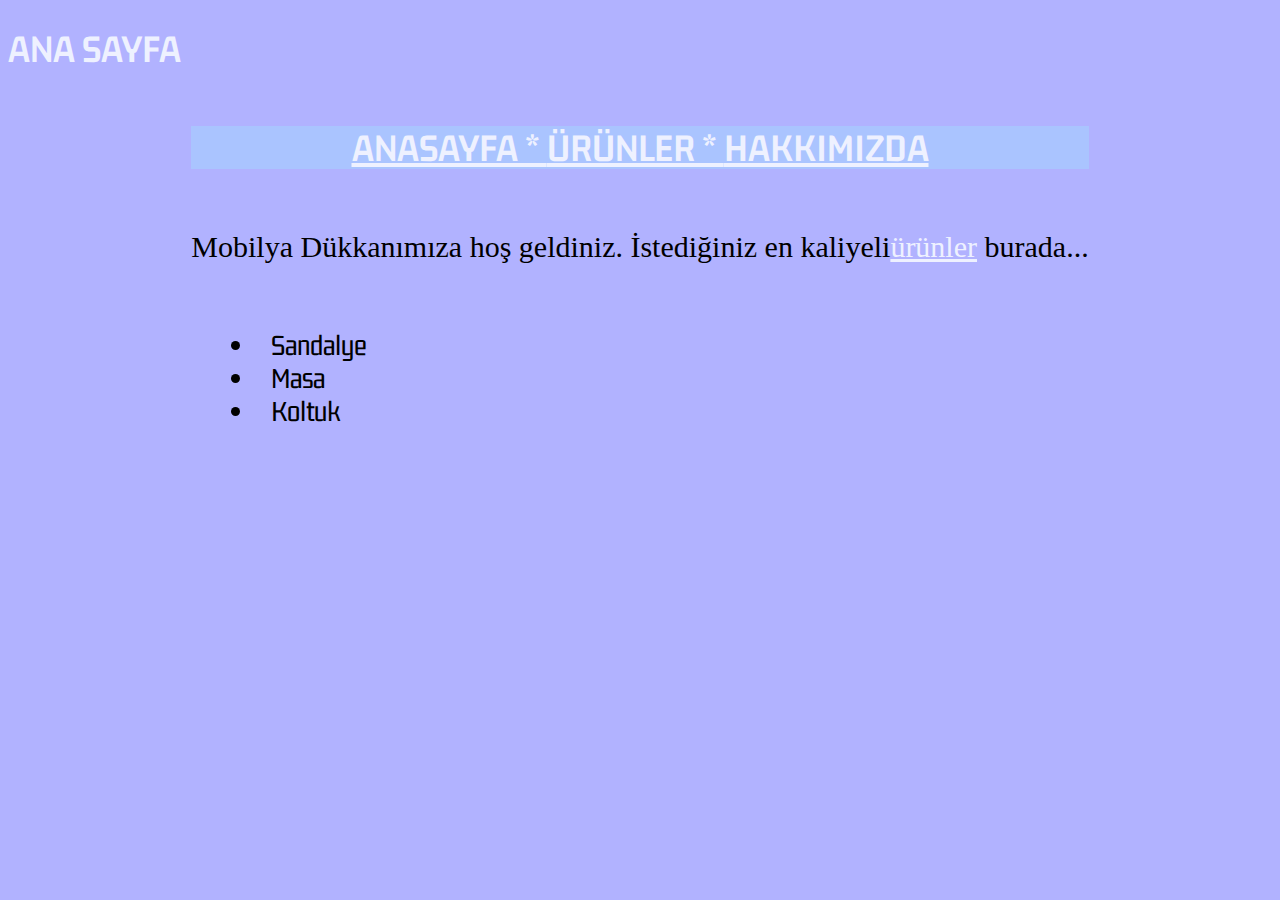
<file: index.html>
<!DOCTYPE html>
<html lang="tr">
<head>
    <meta charset="UTF-8">
    <meta http-equiv="X-UA-Compatible" content="IE=edge">
    <meta name="viewport" content="width=device-width, initial-scale=1.0">
    <title>Ana Sayfa</title>
    <link href="https://fonts.googleapis.com/css2?family=Gemunu+Libre:wght@300&display=swap" rel="stylesheet">
    <link rel="stylesheet" href="css/style.css">
</head>
<body>
    <h1>ANA SAYFA</h1>
    <table class="ortala">
        <tr>
            <th > 
                 <nav>
                    <h1>
                    <a href="index.html"> ANASAYFA * </a><a href="product.html"> ÜRÜNLER * </a><a href="about.html"> HAKKIMIZDA </a> 
                    </h1>
                </nav>
            </th>
        </tr>

         <tr>
            <td> 
           
                 <p>
                    Mobilya Dükkanımıza hoş geldiniz. İstediğiniz en kaliyeli<a href="product.html">ürünler</a>  burada...

                 </p>
        
                </td>

            </tr>    
            <tr>
                <td>
        
                 <ul>
                    <li>Sandalye</li>
                    <li>Masa</li>
                    <li>Koltuk</li>
                  </ul>
      
        </td>

     </tr>
    

    </table>
   
   
    
</body>
</html>
</file>
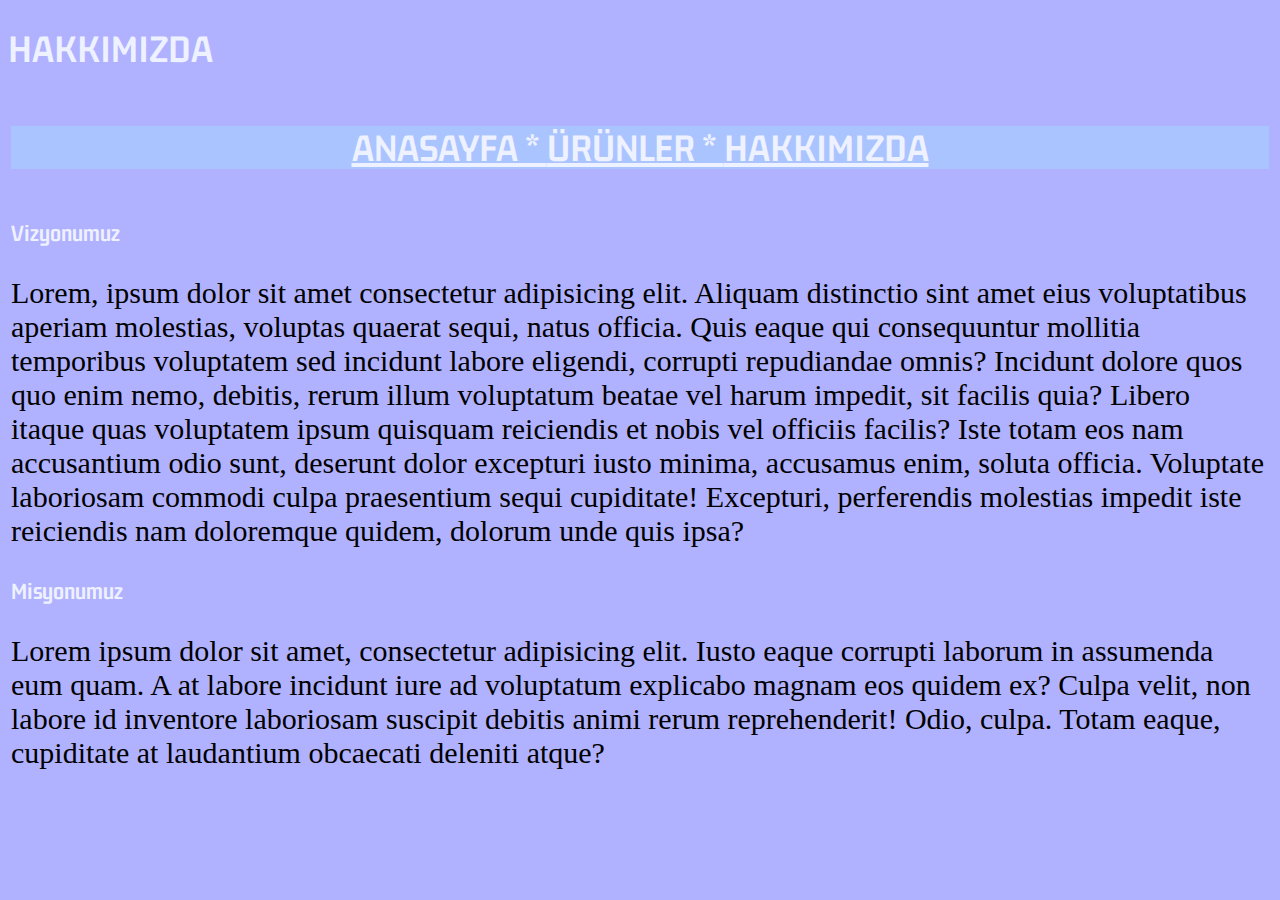
<file: about.html>
<!DOCTYPE html>
<html lang="tr">
    <head>
        <meta charset="UTF-8">
        <meta http-equiv="X-UA-Compatible" content="IE=edge">
        <meta name="viewport" content="width=device-width, initial-scale=1.0">
        <title>Ana Sayfa</title>
        <link href="https://fonts.googleapis.com/css2?family=Gemunu+Libre:wght@300&display=swap" rel="stylesheet">
        <link rel="stylesheet" href="css/style.css">
    </head>
<body>
    <h1>HAKKIMIZDA</h1>
    <table class="ortala">
        <tr>
            <th > 
                 <nav >
                    <h1>
                        <a href="index.html"> ANASAYFA * </a><a href="product.html"> ÜRÜNLER * </a><a href="about.html"> HAKKIMIZDA </a> 
                        </h1>
                </nav>
            </th>
        </tr>

         <tr>
            <td> 
           <h2>Vizyonumuz</h2>
                 <p>
                    Lorem, ipsum dolor sit amet consectetur adipisicing elit. Aliquam distinctio sint amet eius voluptatibus aperiam molestias, voluptas quaerat sequi, natus officia. Quis eaque qui consequuntur mollitia temporibus voluptatem sed incidunt labore eligendi, corrupti repudiandae omnis? Incidunt dolore quos quo enim nemo, debitis, rerum illum voluptatum beatae vel harum impedit, sit facilis quia? Libero itaque quas voluptatem ipsum quisquam reiciendis et nobis vel officiis facilis? Iste totam eos nam accusantium odio sunt, deserunt dolor excepturi iusto minima, accusamus enim, soluta officia. Voluptate laboriosam commodi culpa praesentium sequi cupiditate! Excepturi, perferendis molestias impedit iste reiciendis nam doloremque quidem, dolorum unde quis ipsa?

                 </p>
        
        
                 <h2>Misyonumuz</h2>
        
            <p>
                Lorem ipsum dolor sit amet, consectetur adipisicing elit. Iusto eaque corrupti laborum in assumenda eum quam. A at labore incidunt iure ad voluptatum explicabo magnam eos quidem ex? Culpa velit, non labore id inventore laboriosam suscipit debitis animi rerum reprehenderit! Odio, culpa. Totam eaque, cupiditate at laudantium obcaecati deleniti atque?
            </p>
      
        </td>

     </tr>
    

    </table>


</body>
</html>
</file>
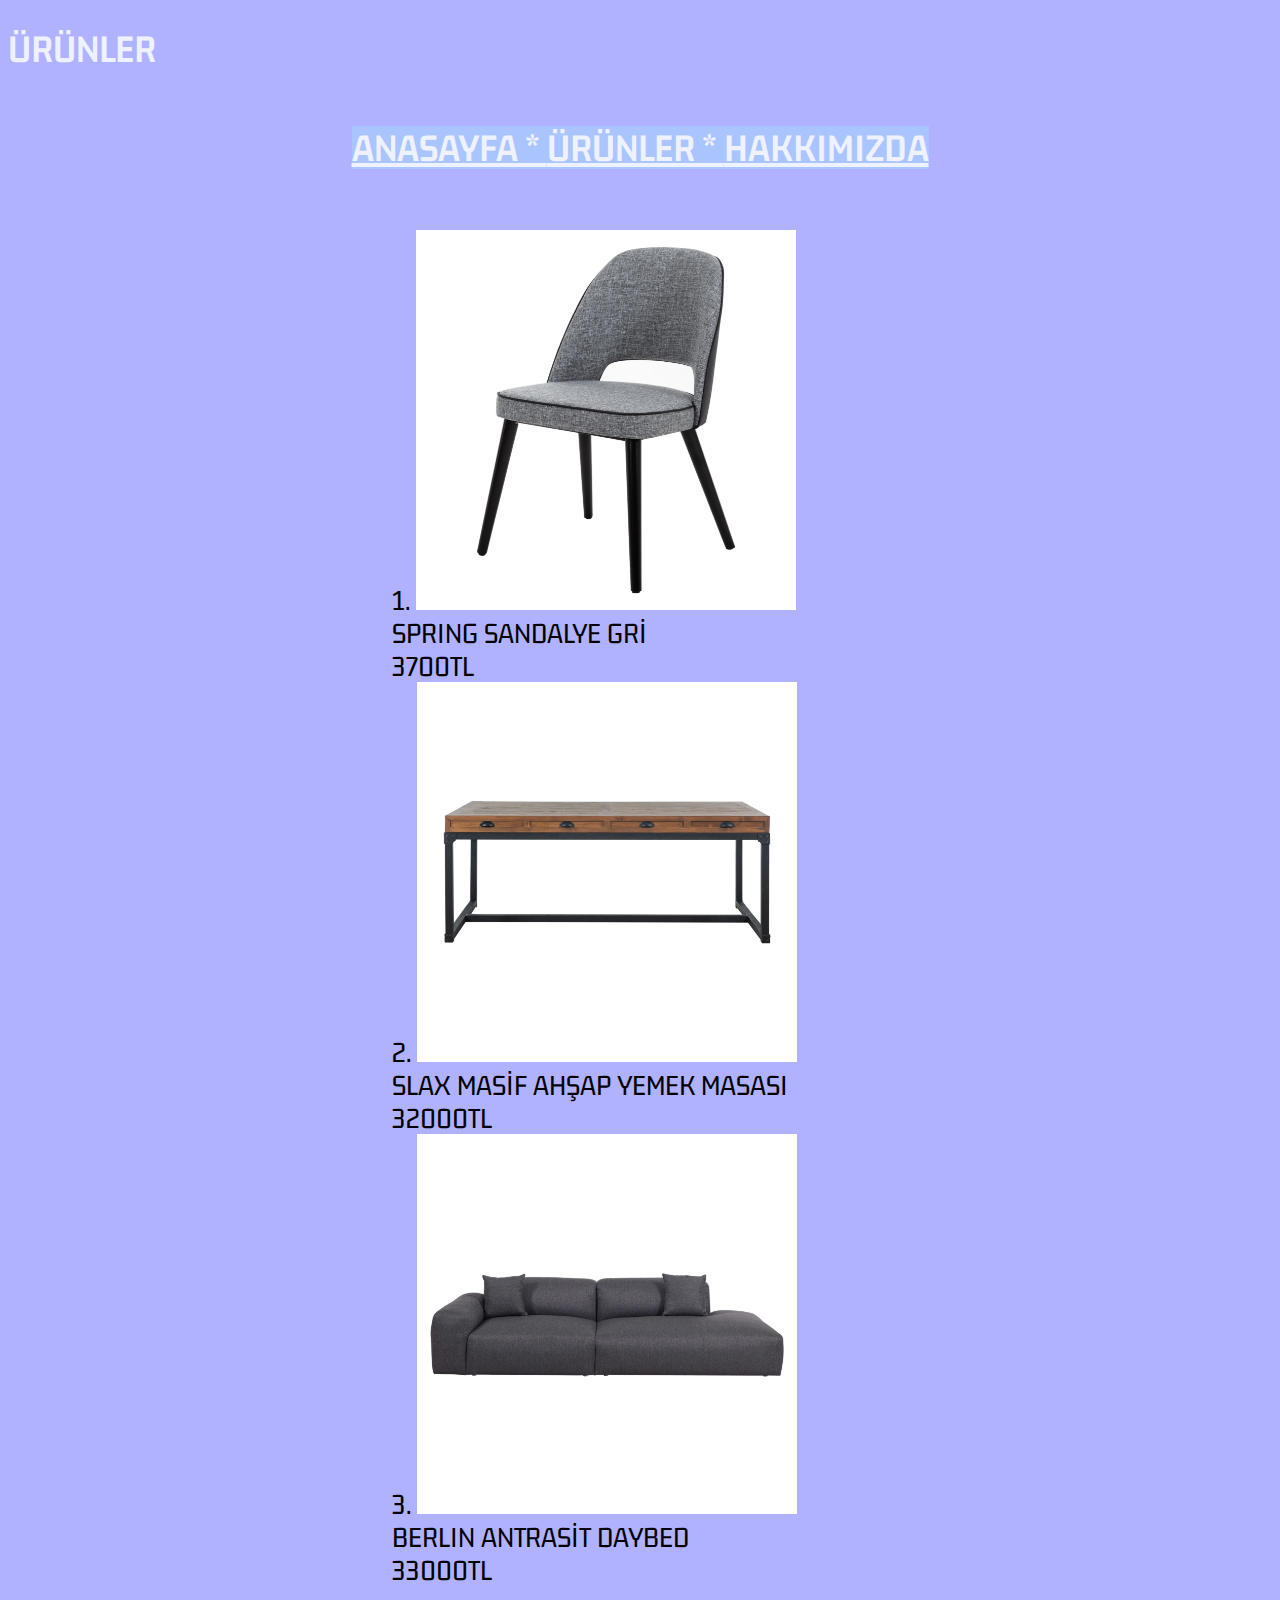
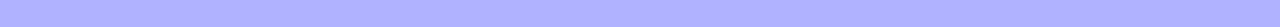
<file: product.html>
<!DOCTYPE html>
<html lang="tr">
<head>
    <meta charset="UTF-8">
    <meta http-equiv="X-UA-Compatible" content="IE=edge">
    <meta name="viewport" content="width=device-width, initial-scale=1.0">
    <link rel="stylesheet" href="css/style.css">
    <link href="https://fonts.googleapis.com/css2?family=Gemunu+Libre:wght@300&display=swap" rel="stylesheet">
    <title>ÜRÜNLER</title>
</head>
<body>
    <h1>ÜRÜNLER</h1>
    <table class="ortala">
        <tr>
            <th > 
                 <nav >
                    <h1>
                    <a href="index.html"> ANASAYFA * </a><a href="product.html"> ÜRÜNLER * </a><a href="about.html"> HAKKIMIZDA </a> 
                    </h1>
                </nav>
            </th>
        </tr>

        <tr>
                <td>
        
                 <ol >
                    <li><img src="img/sandalye.jpg" alt="sandalye"><br>SPRING SANDALYE GRİ <br>3700TL</li>
                    <li><img src="img/masa.jpg" alt="masa"><br> SLAX MASİF AHŞAP YEMEK MASASI <br>32000TL</li>
                    <li><img src="img/koltuk.jpg" alt="koltuk"><br>BERLIN ANTRASİT DAYBED<br> 33000TL</li>
                  </ol>
      
        </td>

     </tr>
    

    </table>
</body>
</html>
</file>
<file: css/style.css>
h1,h2,h3,h4,h5,h6
{ 
    font-family: 'Gemunu Libre', sans-serif;
    color: #EEF1FF;
}
h1{
    font-size: 40px;
}

a{
    color: #EEF1FF;
}
nav{
    background-color: #AAC4FF;
      
}

p{
    font-size: 30px;
}
body{
    background-color: #B1B2FF;
}

ul {
    font-family: 'Gemunu Libre', sans-serif;
    font-size: 30px;
    list-style-position: inside;
  }

  ol {
    font-family: 'Gemunu Libre', sans-serif;
    font-size: 30px;
    list-style-position: inside;
  }

  table.ortala {
    margin-left:auto; 
    margin-right:auto;
    }

    img{
        width: 380px;
        height: 380px;
    }
</file>
